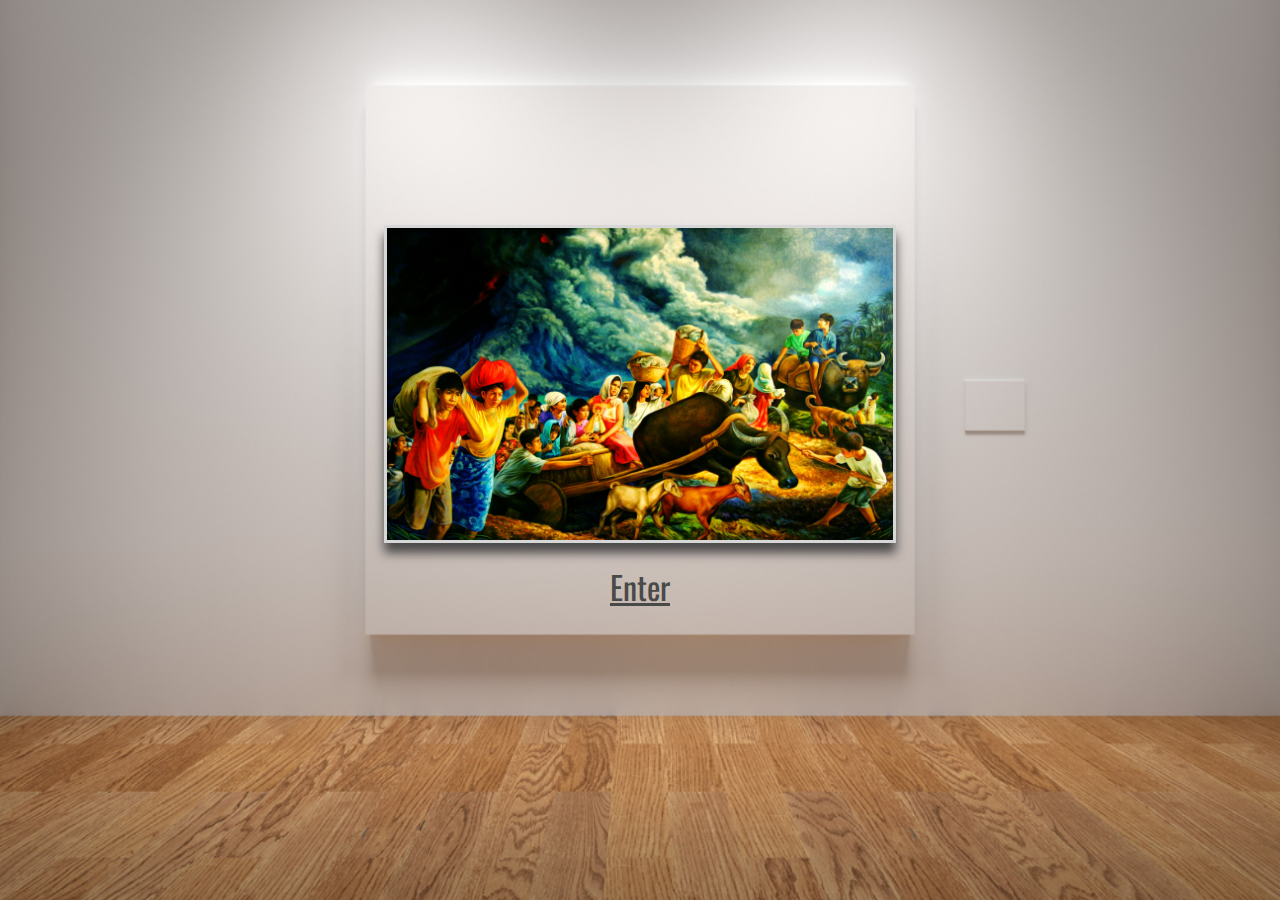
<file: index.html>
<!DOCTYPE html>
<html>
<head>
  <meta charset="utf-8">
  <meta name="viewport" content="width=device-width, initial-scale=1.0, maximum-scale=1.0">
  <meta http-equiv="X-UA-Compatible" content="IE=Edge">

  <title>Angono | The Artists Home</title>

 
  <!-- Imports CSS -->
  <link rel="stylesheet" type="text/css" href="css/landing.css">

  <!-- Google Fonts -->

  <link href="https://fonts.googleapis.com/css?family=Lato|Oswald" rel="stylesheet">


</head>
<body>


<div class="wrapper">
  <img class="painting"src="img/blanco-center.jpg" alt="ANGONO">

  <h1><a href="html/home.html">Enter</a></h1>

</div>

   


  </body>
  </html>
</file>
<file: css/landing.css>
/*CSS Reset*/
* {
  margin:0;
  padding: 0;
  box-sizing: border-box;
}


body {
	background: url("../img/bg.jpg");
	background-repeat: no-repeat;
	background-size: cover;
	background-attachment: fixed;
	background-position: center;
	font-family: 'Oswald', sans-serif;
	height: 100vh;
	/*position relative;*/
}


a { 
  color: #4A4949;
}

a:hover { 
  color: #FF3B3F;
}

h1 {
	font-size: 32px;
	font-weight: normal;
	margin: 15px 0 0 0;
	font-family: 'Oswald', sans-serif;
}

.painting {
	width: 40vw;
	border-style: solid;
	border-color: #D7D7D7;
	box-shadow: 0px 10px 10px #4A4949;
	
}
/*
 *
 * wrapper container
 *
 */
 .wrapper { 
 	width: 50%;
 	height: 50%;
 	margin: 0 auto;
 	text-align: center;
 	position: absolute;
 	top: 50%;
 	left: 50%;
 	transform: translate(-50%, -50%);
 }
</file>
